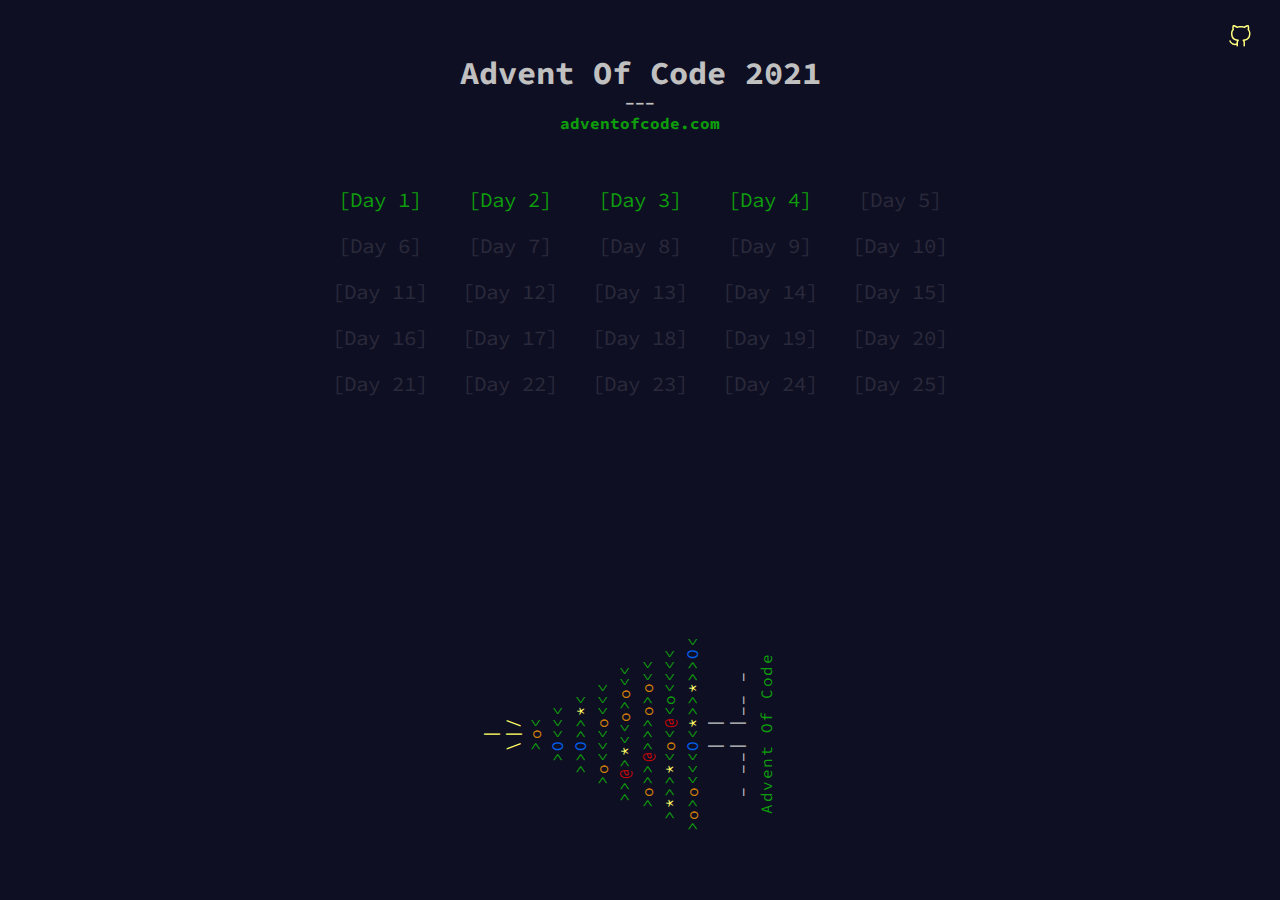
<file: index.html>
<!DOCTYPE html>
<html lang="en">
<head>
	<meta charset="UTF-8">
	<meta name="viewport" content="width=device-width, initial-scale=1.0">
	<meta http-equiv="X-UA-Compatible" content="ie=edge">
	<title>Advent Of Code 2021</title>
	<link rel="icon" type="image/png" href="favicon.png" />
	<link rel="stylesheet" href="css/main.css">


	<meta name="twitter:card" content="summary_large_image">
	<meta name="twitter:site" content="@oneeyedman">
	<meta name="twitter:title" content="Chuck's Advent of Code 2021">
	<meta name="twitter:description" content="No pressure, just JS.">
	<meta name="twitter:image" content="https://oneeyedman.github.io/advent-of-code-2021/">
	<meta property="og:title" content="Chuck's Advent of Code 2021">
	<meta property="og:description" content="No pressure, just JS.">
	<meta property="og:image" content="https://oneeyedman.github.io/advent-of-code-2021/assets/twitter-card.png">
	<meta property="og:image:secure_url" content="https://oneeyedman.github.io/advent-of-code-2021/assets/twitter-card.png">
	<script type="application/ld+json">{
		"@context": "http://schema.org",
		"@type": "WebSite",
		"name": "Chuck's Advent of Code 2021",
		"alternateName": "Chuck's Advent of Code 2021",
		"url": "https://oneeyedman.github.io/advent-of-code-2021/"
	}</script>
	<script type="application/ld+json">{
		"@context": "https://schema.org/Brand",
		"@type": "Thing",
		"name": "Chuck's Advent of Code 2021",
		"logo": "https://oneeyedman.github.io/advent-of-code-2021/assets/twitter-card.png",
		"subjectOf": "CreativeWork"
	}</script>
</head>
<body>
	<div class="page page--home">
		<div class="page__content">
			<header class="page__header">
				<h1 class="page__title">Advent Of Code 2021 <a href="https://adventofcode.com" class="page__title-link">adventofcode.com</a></h1>
				<ul class="page__header-links">
					<li class="page__header-link">
						<a href="https://github.com/oneeyedman/advent-of-code-2021" class="page__the-code">See the code on GitHub</a>
					</li>
				</ul>
			</header>
			<main class="page__main">
				<ul class="puzzles">
					<li class="puzzle">
						<a href="01/" class="puzzle__link">Day 1</a>
					</li>
					<li class="puzzle">
						<a href="02/" class="puzzle__link">Day 2</a>
					</li>
					<li class="puzzle">
						<a href="03/" class="puzzle__link">Day 3</a>
					</li>
					<li class="puzzle">
						<a href="04/" class="puzzle__link">Day 4</a>
					</li>
					<li class="puzzle">
						<span href="05/" class="puzzle__link">Day 5</span>
					</li>
					<li class="puzzle">
						<span href="06/" class="puzzle__link">Day 6</span>
					</li>
					<li class="puzzle">
						<span href="07/" class="puzzle__link">Day 7</span>
					</li>
					<li class="puzzle">
						<span href="08/" class="puzzle__link">Day 8</span>
					</li>
					<li class="puzzle">
						<span href="09/" class="puzzle__link">Day 9</span>
					</li>
					<li class="puzzle">
						<span href="10/" class="puzzle__link">Day 10</span>
					</li>
					<li class="puzzle">
						<span href="11/" class="puzzle__link">Day 11</span>
					</li>
					<li class="puzzle">
						<span href="12/" class="puzzle__link">Day 12</span>
					</li>
					<li class="puzzle">
						<span href="13/" class="puzzle__link">Day 13</span>
					</li>
					<li class="puzzle">
						<span href="14/" class="puzzle__link">Day 14</span>
					</li>
					<li class="puzzle">
						<span href="15/" class="puzzle__link">Day 15</span>
					</li>
					<li class="puzzle">
						<span href="16/" class="puzzle__link">Day 16</span>
					</li>
					<li class="puzzle">
						<span href="17/" class="puzzle__link">Day 17</span>
					</li>
					<li class="puzzle">
						<span href="18/" class="puzzle__link">Day 18</span>
					</li>
					<li class="puzzle">
						<span href="19/" class="puzzle__link">Day 19</span>
					</li>
					<li class="puzzle">
						<span href="20/" class="puzzle__link">Day 20</span>
					</li>
					<li class="puzzle">
						<span href="21/" class="puzzle__link">Day 21</span>
					</li>
					<li class="puzzle">
						<span href="22/" class="puzzle__link">Day 22</span>
					</li>
					<li class="puzzle">
						<span href="23/" class="puzzle__link">Day 23</span>
					</li>
					<li class="puzzle">
						<span href="24/" class="puzzle__link">Day 24</span>
					</li>
					<li class="puzzle">
						<span href="25/" class="puzzle__link">Day 25</span>
					</li>
				</ul>
			</main>
		</div>
		<div class="page__content page__content--tree">
			<div class="aoc">
				<div class="aoc__yellow">|</div>
				<div class="aoc__yellow">\|/</div>
				<div>&gt;<span class="aoc__orange">o</span>&lt;</div>
				<div>&gt;<span class="aoc__blue">O</span>&lt;&lt;&lt;</div>
				<div>&gt;&gt;<span class="aoc__blue">O</span>&gt;&gt;<span class="aoc__yellow">*</span>&lt;</div>
				<div>&gt;<span class="aoc__orange">o</span>&lt;&lt;&lt;<span class="aoc__orange">o</span>&lt;&lt;&lt;</div>
				<div>&gt;&gt;<span class="aoc__red">@</span>&gt;<span class="aoc__yellow">*</span>&lt;&lt;<span class="aoc__orange">o</span>&gt;<span class="aoc__orange">o</span>&lt;&lt;</div>
				<div>&gt;<span class="aoc__orange">o</span>&gt;&gt;<span class="aoc__red">@</span>&gt;&gt;&gt;<span class="aoc__orange">o</span>&gt;<span class="aoc__orange">o</span>&lt;&lt;</div>
				<div>&gt;<span class="aoc__yellow">*</span>&gt;&gt;<span class="aoc__yellow">*</span>&lt;<span class="aoc__orange">o</span>&lt;<span class="aoc__red">@</span>&lt;o&lt;&lt;&lt;&lt;</div>
				<div>&gt;<span class="aoc__orange">o</span>&gt;<span class="aoc__orange">o</span>&lt;&lt;&lt;<span class="aoc__blue">O</span>&lt;<span class="aoc__yellow">*</span>&gt;&gt;<span class="aoc__yellow">*</span>&gt;&gt;<span class="aoc__blue">O</span>&lt;</div>
				<div class="aoc__white">| |</div>
				<div class="aoc__white">_ __| |__ _</div>
			</div>
		</div>
	</div>
</body>
</html>
</file>
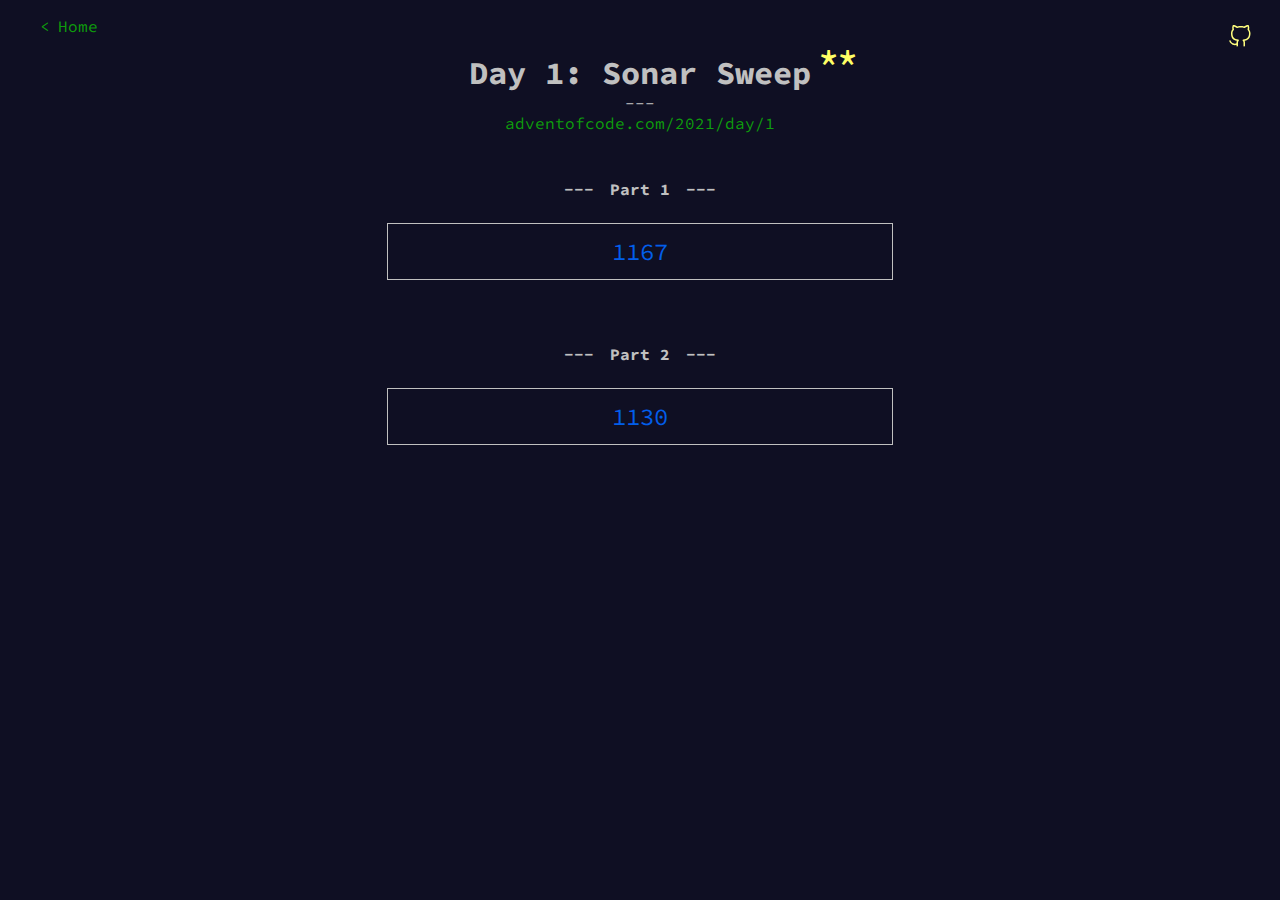
<file: 01/index.html>
<!DOCTYPE html>
<html lang="en">
<head>
	<meta charset="UTF-8">
	<meta name="viewport" content="width=device-width, initial-scale=1.0">
	<meta http-equiv="X-UA-Compatible" content="ie=edge">
	<title>Advent of code - 01/2021</title>
	<link rel="icon" type="image/png" href="../favicon.png" />
	<link rel="stylesheet" href="../css/main.css">
</head>
<body>
	<div class="page js__page">
		<header class="page__header">
			<h1 class="title title--stars">Day 1: Sonar Sweep</h1>
			<a href="https://adventofcode.com/2021/day/1" class="page__title-link">adventofcode.com/2021/day/1</a>
			<ul class="page__header-links">
				<li class="page__header-link">
					<a href="../index.html" class="page__go-back">Home</a>
				</li>
				<li class="page__header-link">
					<a href="https://github.com/oneeyedman/advent-of-code-2021" class="page__the-code">See the code on GitHub</a>
				</li>
			</ul>
		</header>
		<main class="page__main">
			<section class="part part--1">
				<h2 class="part__title">Part 1</h2>
				<div id="result-1" class="part__result js__part-result-1">···</div>
			</section>
			<section class="part part--2">
				<h2 class="part__title">Part 2</h2>
				<div id="result-2" class="part__result js__part-result-1">···</div>
			</section>
		</main>
	</div>
	<script src="js/main.js" type="module"></script>
</body>
</html>
</file>
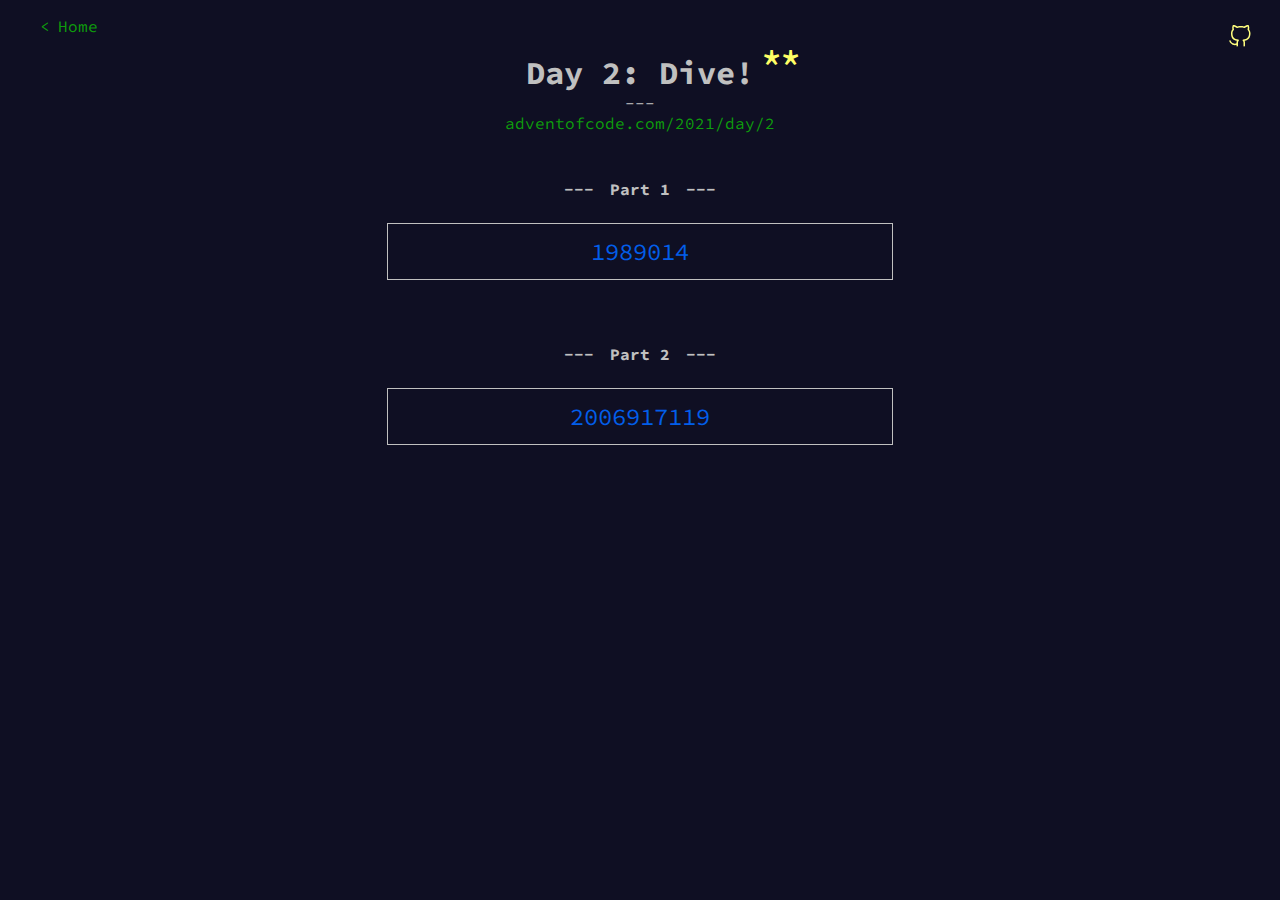
<file: 02/index.html>
<!DOCTYPE html>
<html lang="en">
<head>
	<meta charset="UTF-8">
	<meta name="viewport" content="width=device-width, initial-scale=1.0">
	<meta http-equiv="X-UA-Compatible" content="ie=edge">
	<title>Advent of code - 02/2021</title>
	<link rel="icon" type="image/png" href="../favicon.png" />
	<link rel="stylesheet" href="../css/main.css">
</head>
<body>
	<div class="page js__page">
		<header class="page__header">
			<h1 class="title title--stars">Day 2: Dive!</h1>
			<a href="https://adventofcode.com/2021/day/2" class="page__title-link">adventofcode.com/2021/day/2</a>
			<ul class="page__header-links">
				<li class="page__header-link">
					<a href="../index.html" class="page__go-back">Home</a>
				</li>
				<li class="page__header-link">
					<a href="https://github.com/oneeyedman/advent-of-code-2021" class="page__the-code">See the code on GitHub</a>
				</li>
			</ul>
		</header>
		<main class="page__main">
			<section class="part part--1">
				<h2 class="part__title">Part 1</h2>
				<div id="result-1" class="part__result js__part-result-1">···</div>
			</section>
			<section class="part part--2">
				<h2 class="part__title">Part 2</h2>
				<div id="result-2" class="part__result js__part-result-1">···</div>
			</section>
		</main>
	</div>
	<script src="js/main.js" type="module"></script>
</body>
</html>
</file>
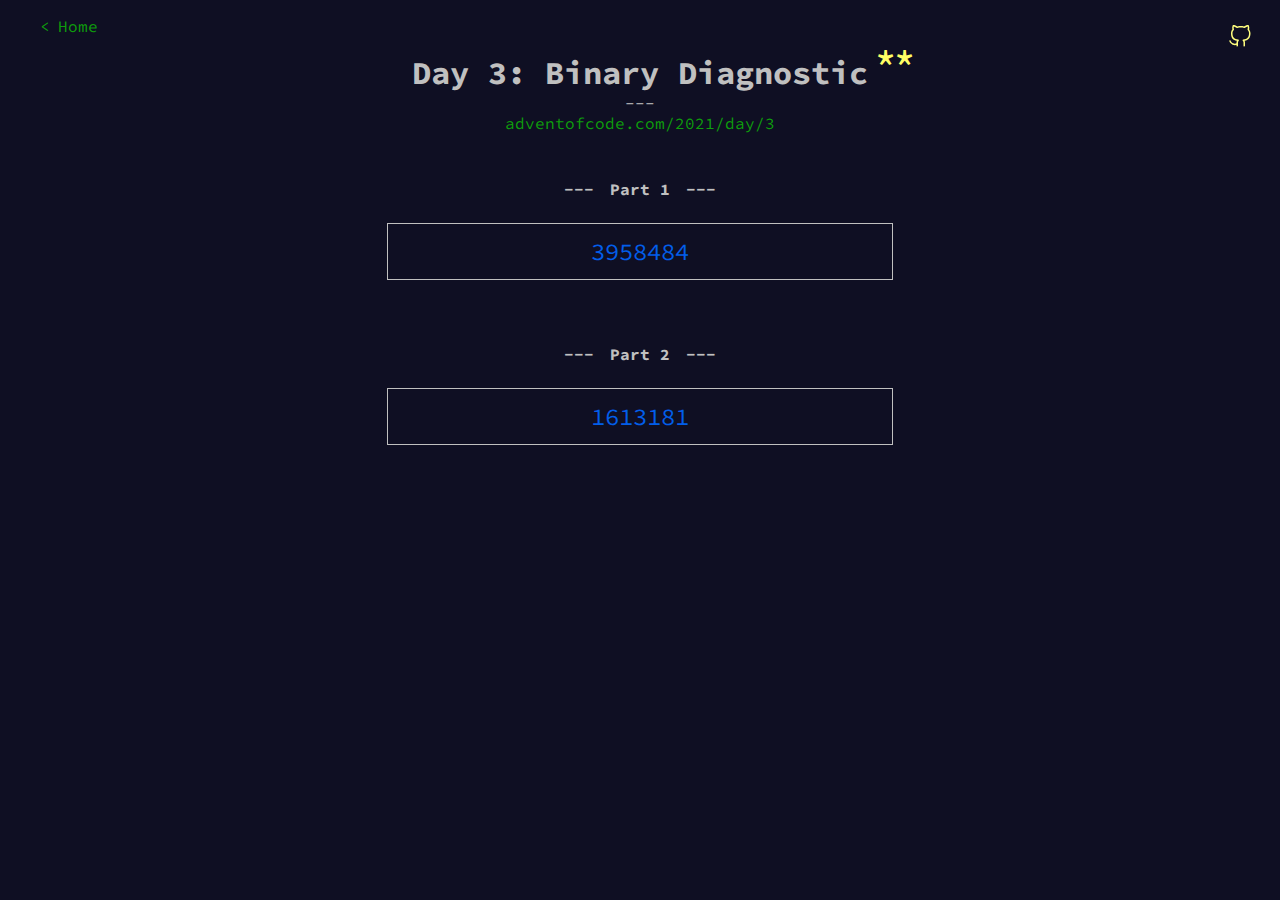
<file: 03/index.html>
<!DOCTYPE html>
<html lang="en">
<head>
	<meta charset="UTF-8">
	<meta name="viewport" content="width=device-width, initial-scale=1.0">
	<meta http-equiv="X-UA-Compatible" content="ie=edge">
	<title>Advent of code - 03/2021</title>
	<link rel="icon" type="image/png" href="../favicon.png" />
	<link rel="stylesheet" href="../css/main.css">
</head>
<body>
	<div class="page js__page">
		<header class="page__header">
			<h1 class="title title--stars">Day 3: Binary Diagnostic</h1>
			<a href="https://adventofcode.com/2021/day/3" class="page__title-link">adventofcode.com/2021/day/3</a>
			<ul class="page__header-links">
				<li class="page__header-link">
					<a href="../index.html" class="page__go-back">Home</a>
				</li>
				<li class="page__header-link">
					<a href="https://github.com/oneeyedman/advent-of-code-2021" class="page__the-code">See the code on GitHub</a>
				</li>
			</ul>
		</header>
		<main class="page__main">
			<section class="part part--1">
				<h2 class="part__title">Part 1</h2>
				<div id="result-1" class="part__result js__part-result-1">···</div>
			</section>
			<section class="part part--2">
				<h2 class="part__title">Part 2</h2>
				<div id="result-2" class="part__result js__part-result-1">···</div>
			</section>
		</main>
	</div>
	<script src="js/main.js" type="module"></script>
</body>
</html>
</file>
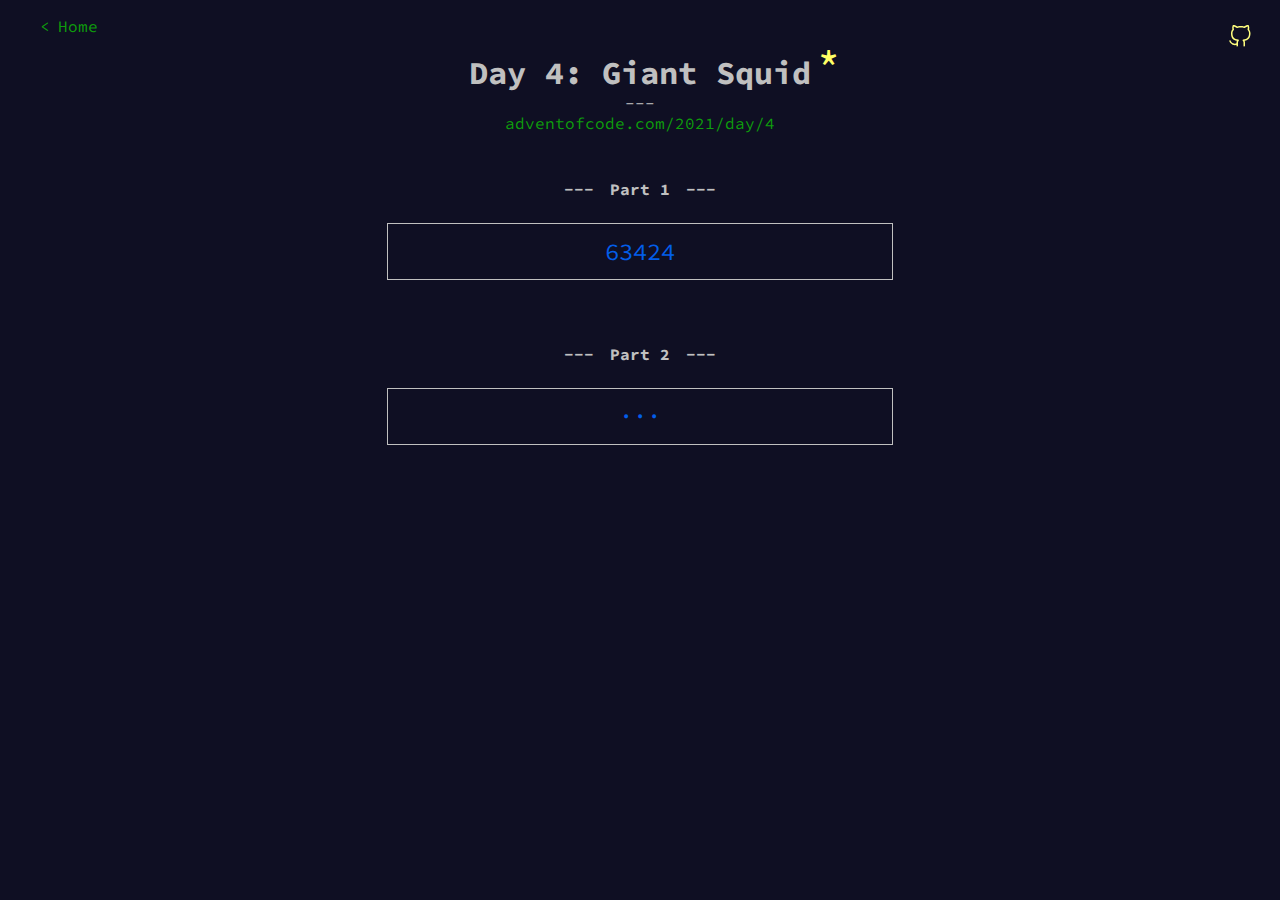
<file: 04/index.html>
<!DOCTYPE html>
<html lang="en">
<head>
	<meta charset="UTF-8">
	<meta name="viewport" content="width=device-width, initial-scale=1.0">
	<meta http-equiv="X-UA-Compatible" content="ie=edge">
	<title>Advent of code - 04/2021</title>
	<link rel="icon" type="image/png" href="../favicon.png" />
	<link rel="stylesheet" href="../css/main.css">
</head>
<body>
	<div class="page js__page">
		<header class="page__header">
			<h1 class="title title--star">Day 4: Giant Squid</h1>
			<a href="https://adventofcode.com/2021/day/4" class="page__title-link">adventofcode.com/2021/day/4</a>
			<ul class="page__header-links">
				<li class="page__header-link">
					<a href="../index.html" class="page__go-back">Home</a>
				</li>
				<li class="page__header-link">
					<a href="https://github.com/oneeyedman/advent-of-code-2021" class="page__the-code">See the code on GitHub</a>
				</li>
			</ul>
		</header>
		<main class="page__main">
			<section class="part part--1">
				<h2 class="part__title">Part 1</h2>
				<div id="result-1" class="part__result js__part-result-1">···</div>
			</section>
			<section class="part part--2">
				<h2 class="part__title">Part 2</h2>
				<div id="result-2" class="part__result js__part-result-1">···</div>
			</section>
		</main>
	</div>
	<script src="js/main.js" type="module"></script>
</body>
</html>
</file>
<file: css/main.css>
@import url('https://fonts.googleapis.com/css?family=Source+Code+Pro');
body {
	background: #222222;
	background: #0f0f23;
	color: #c0c0c0;
	font-family: 'Source Code Pro', monospace;
	margin: 0;
	text-align: center;
}





/* PAGE */
.page {
	margin: 0 40px;
}
.page--home {
	display: grid;
	grid-template-rows: 1fr auto;
	min-height: 100vh;
}
.page__content--tree {
	overflow: hidden;
	padding: 2em 0;
}





/* HEADER */
.page__header {
	align-items: center;
	display: flex;
	flex-direction: column;
	padding: 2em 0;
	position: relative;
}

.page__title-link {
	color: #0e9d0c;
	display: block;
	font-size: 16px;
	position: relative;
	text-decoration: none;
}
.page__title-link::before {
	color: #c0c0c0;
	content: '---';
	display: block;
}
.page__title-link:hover {
	color: #aaffaa;
}
.page__header-links {
	list-style: none;
	margin: 0;
	padding: 0;
}
.page__header-link {}

.page__go-back {
	color: #0e9d0c;
	font-size: 16px;
	left: 0;
	position: absolute;
	text-decoration: none;
	top: 1em;
}
.page__go-back:hover {
	color: #aaffaa;
}
.page__go-back::before {
	content: '<';
	margin-right: .5em;
}
.page__the-code {
	position: absolute;
	left: 100%;
	top: 1em;
	width: 40px;
	height: 1px;
	padding-top: 39px;
	overflow: hidden;
	background: url(../assets/icons/github.svg) center no-repeat;
	transform: translateX(-50%);
}





/* PUZZLES */
.puzzles {
	display: grid;
	font-size: 1.3em;
	grid-gap: 20px;
	grid-template-columns: repeat(2, 110px);
	justify-content: center;
	list-style: none;
	margin: 0;
	padding: 0;
}
.puzzle {
	text-align: center;
}
.puzzle__link {
	opacity: .15;
}
.puzzle__link::before {
	content: '[';
}
.puzzle__link::after {
	content: ']';
}
a.puzzle__link {
	color: #0e9d0c;
	opacity: 1;
	text-decoration: none;
}
a.puzzle__link:hover {
	color: #aaffaa;
}
@media all and (min-width: 768px) {
	.puzzles {
		grid-template-columns: repeat(4, 110px);
	}
}

@media all and (min-width: 1024px) {
	.puzzles {
		grid-template-columns: repeat(5, 110px);
	}
}





/* DAYS */

.title {
	margin-bottom: 0;
	position: relative;
}

.title::after {
	color: #ffff65;
	content: '';
	left: 100%;
	margin-left: .25em;
	position: absolute;
	top: -.5em;
}

.title--star::after {
	content: '*';
}

.title--stars::after {
	content: '**';
}

.part + .part {
	margin-top: 4em;
}
.part__title {
	font-size: 1em;
}
.part__title::before,
.part__title::after {
	content: '---';
	padding: 0 1em;
}
.part__result {
	border: 1px solid #c0c0c0;
	color: #025eea;
	font-size: 1.5em;
	margin: 1em auto;
	overflow-x: auto;
	overflow-y: hidden;
	padding: .5em;
}
@media all and (min-width: 768px) {
	.part__result {
		width: 40%;
	}
}



/* TREE */
.aoc {
	color: #0e9d0c;
	font-size: .75em;
	letter-spacing: 1.5px;
	line-height: 1.4;
	position: relative;
	transform: rotate(-90deg) translatey(-10%);
}
.aoc::after {
	bottom: 0;
	content: 'Advent Of Code';
	left: 0;
	margin-bottom: -30px;
	position: absolute;
	text-align: center;
	width: 100%;
}
.aoc__yellow {
	color: #ffff65;
}
.aoc__orange {
	color: #ce7d09;
}
.aoc__blue {
	color: #025eea;
}
.aoc__red {
	color: #d20605;
}
.aoc__white {
	color: #c0c0c0;
}
@media all and (min-width: 414px) {
	.aoc {
		font-size: 1em;
	}
}
</file>
